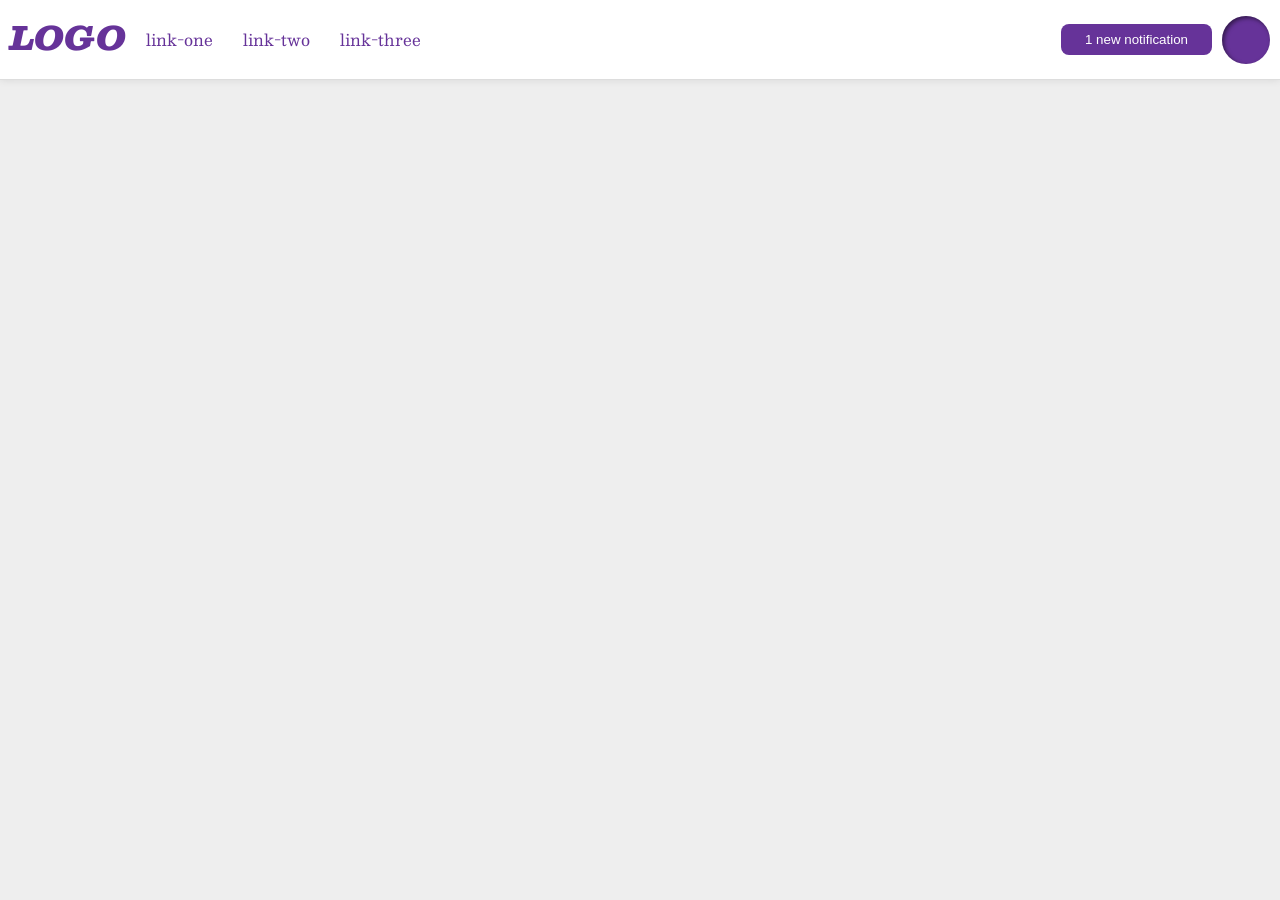
<file: flex/03-flex-header-2/index.html>
<!DOCTYPE html>
<html lang="en">
  <head>
    <meta charset="UTF-8">
    <meta http-equiv="X-UA-Compatible" content="IE=edge">
    <meta name="viewport" content="width=device-width, initial-scale=1.0">
    <title>Flex Header 2</title>
    <link rel="stylesheet" href="style.css">
  </head>
  <body>
    <div class="header">
      <div class="logo">
        LOGO
      </div>
      <ul class="links">
        <li><a href="google.com">link-one</a></li>
        <li><a href="google.com">link-two</a></li>
        <li><a href="google.com">link-three</a></li>
      </ul>
      <div class="notification">
        <button>
          1 new notification
        </button>
        <div class="profile-image"></div>
      </div>
    </div>
  </body>
</html>
</file>
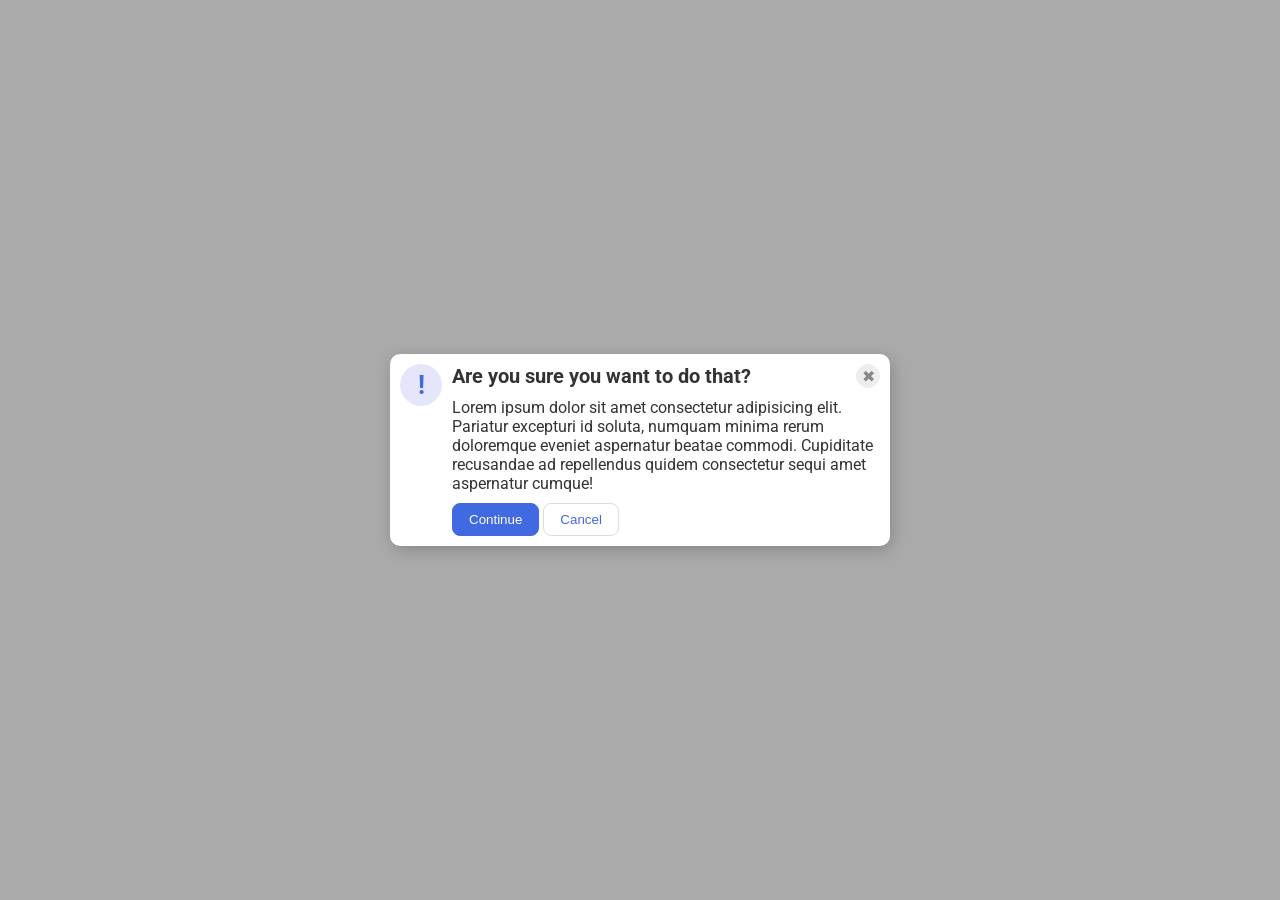
<file: flex/05-flex-modal/index.html>
<!DOCTYPE html>
<html lang="en">

<head>
  <meta charset="UTF-8">
  <meta http-equiv="X-UA-Compatible" content="IE=edge">
  <meta name="viewport" content="width=device-width, initial-scale=1.0">
  <link rel="stylesheet" href="style.css">
  <title>Modal</title>
</head>

<body>
  <div class="modal">
    <div class="icon">!</div>
    <div class="card">
      <div class="header">
        <div class="header-text">Are you sure you want to do that?</div>
        <button class="close-button">✖</button>
      </div>
      <div class="text">Lorem ipsum dolor sit amet consectetur adipisicing elit. Pariatur excepturi id soluta, numquam
        minima rerum doloremque eveniet aspernatur beatae commodi. Cupiditate recusandae ad repellendus quidem
        consectetur
        sequi amet aspernatur cumque!</div>
      <div class="buttons">
        <button class="continue">Continue</button>
        <button class="cancel">Cancel</button>
      </div>
    </div>
  </div>
</body>

</html>
</file>
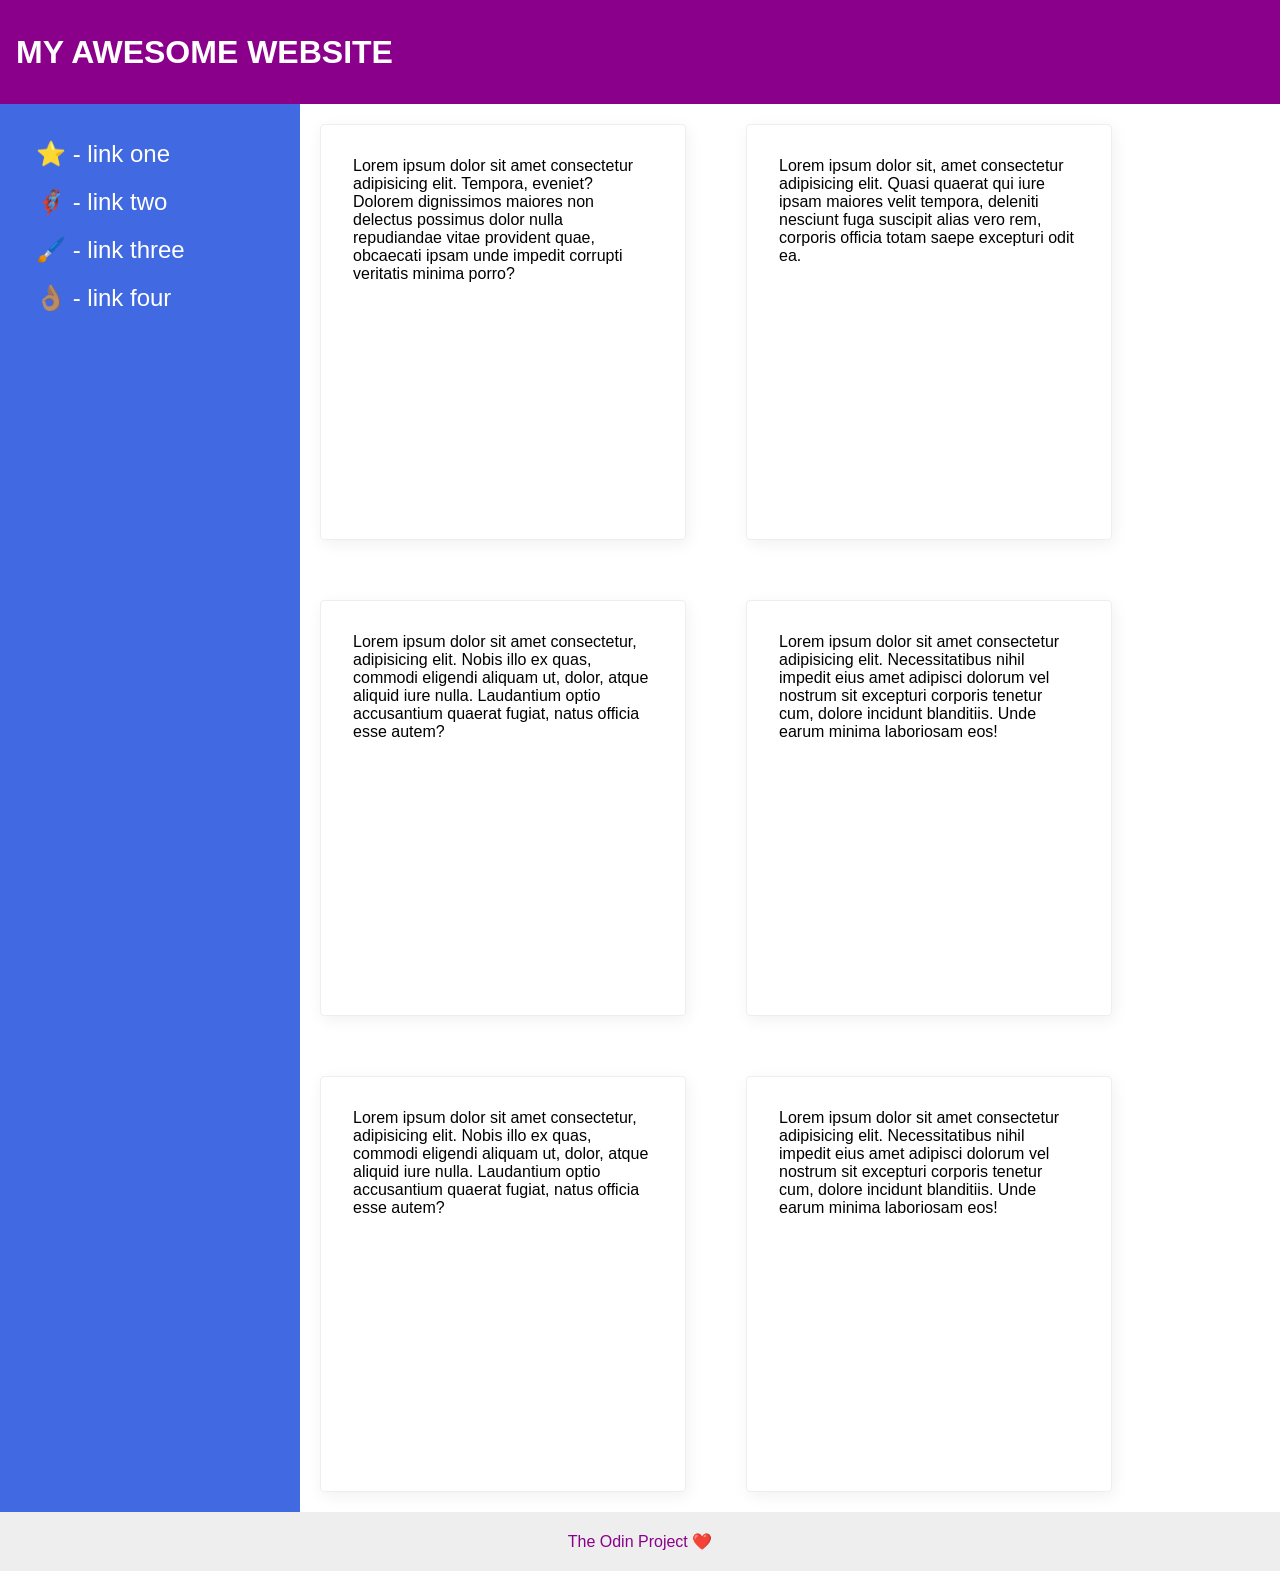
<file: flex/07-flex-layout-2/index.html>
<!DOCTYPE html>
<html lang="en">

<head>
  <meta charset="UTF-8">
  <meta http-equiv="X-UA-Compatible" content="IE=edge">
  <meta name="viewport" content="width=device-width, initial-scale=1.0">
  <title>The Holy Grail</title>
  <link rel="stylesheet" href="style.css">
</head>

<body>
  <div class="header">
    MY AWESOME WEBSITE
  </div>
  <div class="content">
    <div class="sidebar">
      <ul>
        <li><a href="#">⭐ - link one</a></li>
        <li><a href="#">🦸🏽‍♂️ - link two</a></li>
        <li><a href="#">🖌️ - link three</a></li>
        <li><a href="#">👌🏽 - link four</a></li>
      </ul>
    </div>
    <div class="cards">
      <div class="card">Lorem ipsum dolor sit amet consectetur adipisicing elit. Tempora, eveniet? Dolorem dignissimos
        maiores non delectus possimus dolor nulla repudiandae vitae provident quae, obcaecati ipsam unde impedit
        corrupti
        veritatis minima porro?</div>
      <div class="card">Lorem ipsum dolor sit, amet consectetur adipisicing elit. Quasi quaerat qui iure ipsam maiores
        velit tempora, deleniti nesciunt fuga suscipit alias vero rem, corporis officia totam saepe excepturi odit ea.
      </div>
      <div class="card">Lorem ipsum dolor sit amet consectetur, adipisicing elit. Nobis illo ex quas, commodi eligendi
        aliquam ut, dolor, atque aliquid iure nulla. Laudantium optio accusantium quaerat fugiat, natus officia esse
        autem?</div>
      <div class="card">Lorem ipsum dolor sit amet consectetur adipisicing elit. Necessitatibus nihil impedit eius amet
        adipisci dolorum vel nostrum sit excepturi corporis tenetur cum, dolore incidunt blanditiis. Unde earum minima
        laboriosam eos!</div>
      <div class="card">Lorem ipsum dolor sit amet consectetur, adipisicing elit. Nobis illo ex quas, commodi eligendi
        aliquam ut, dolor, atque aliquid iure nulla. Laudantium optio accusantium quaerat fugiat, natus officia esse
        autem?</div>
      <div class="card">Lorem ipsum dolor sit amet consectetur adipisicing elit. Necessitatibus nihil impedit eius amet
        adipisci dolorum vel nostrum sit excepturi corporis tenetur cum, dolore incidunt blanditiis. Unde earum minima
        laboriosam eos!</div>
    </div>
  </div>
  <div class="footer">
    The Odin Project ❤️
  </div>
</body>

</html>
</file>
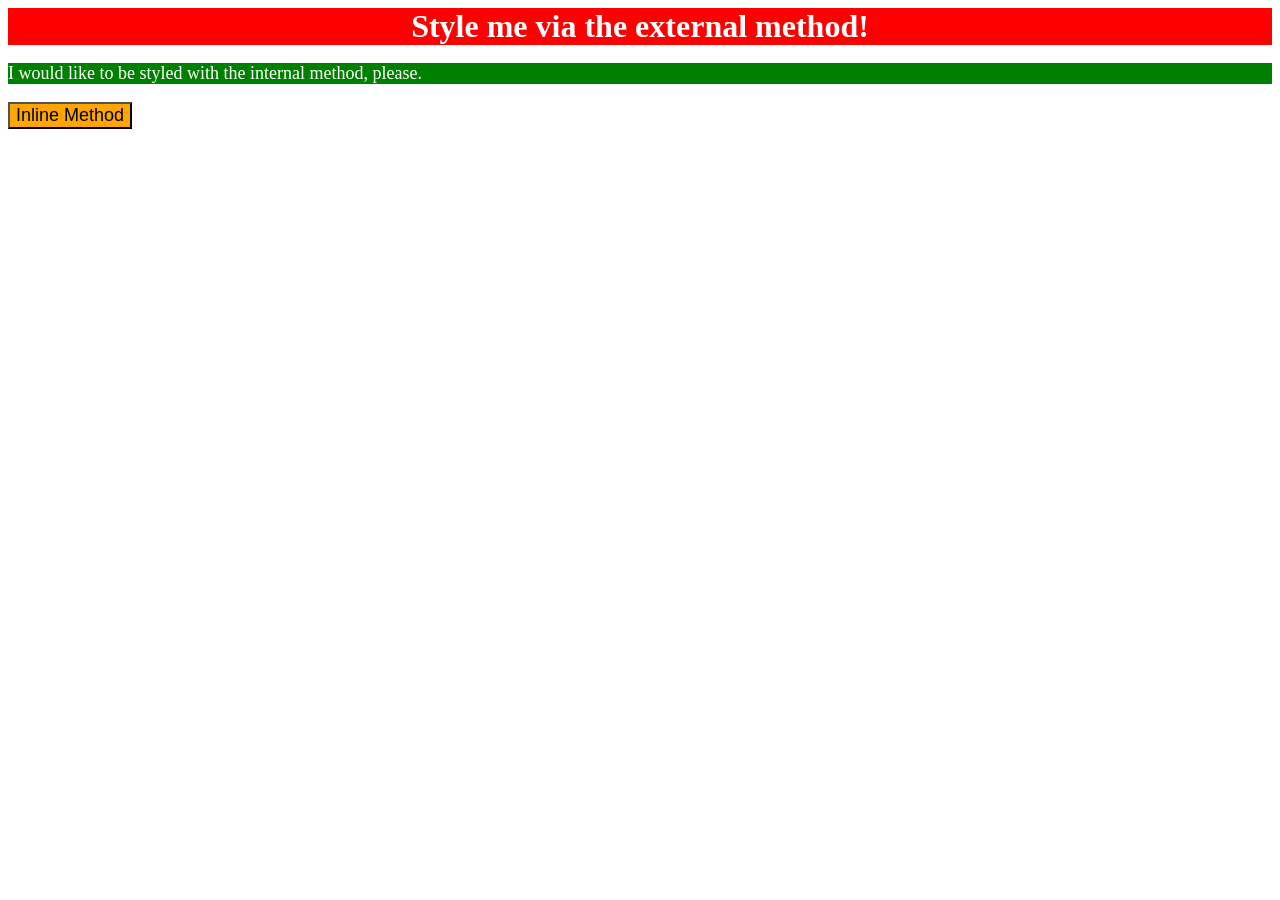
<file: foundations/01-css-methods/index.html>
<!DOCTYPE html>
<html lang="en">
  <head>
    <meta charset="UTF-8">
    <meta http-equiv="X-UA-Compatible" content="IE=edge">
    <meta name="viewport" content="width=device-width, initial-scale=1.0">
    <link rel="stylesheet" href="styles.css">
    <title>Methods for Adding CSS</title>
    <style>
      p {
        color: white;
        background-color: green; 
        font-size: 18px;
      }
    </style>
  </head>
  <body>
    <div>Style me via the external method!</div>
    <p>I would like to be styled with the internal method, please.</p>
    <button style="background-color: orange; font-size: 18px">Inline Method</button>
  </body>
</html>
</file>
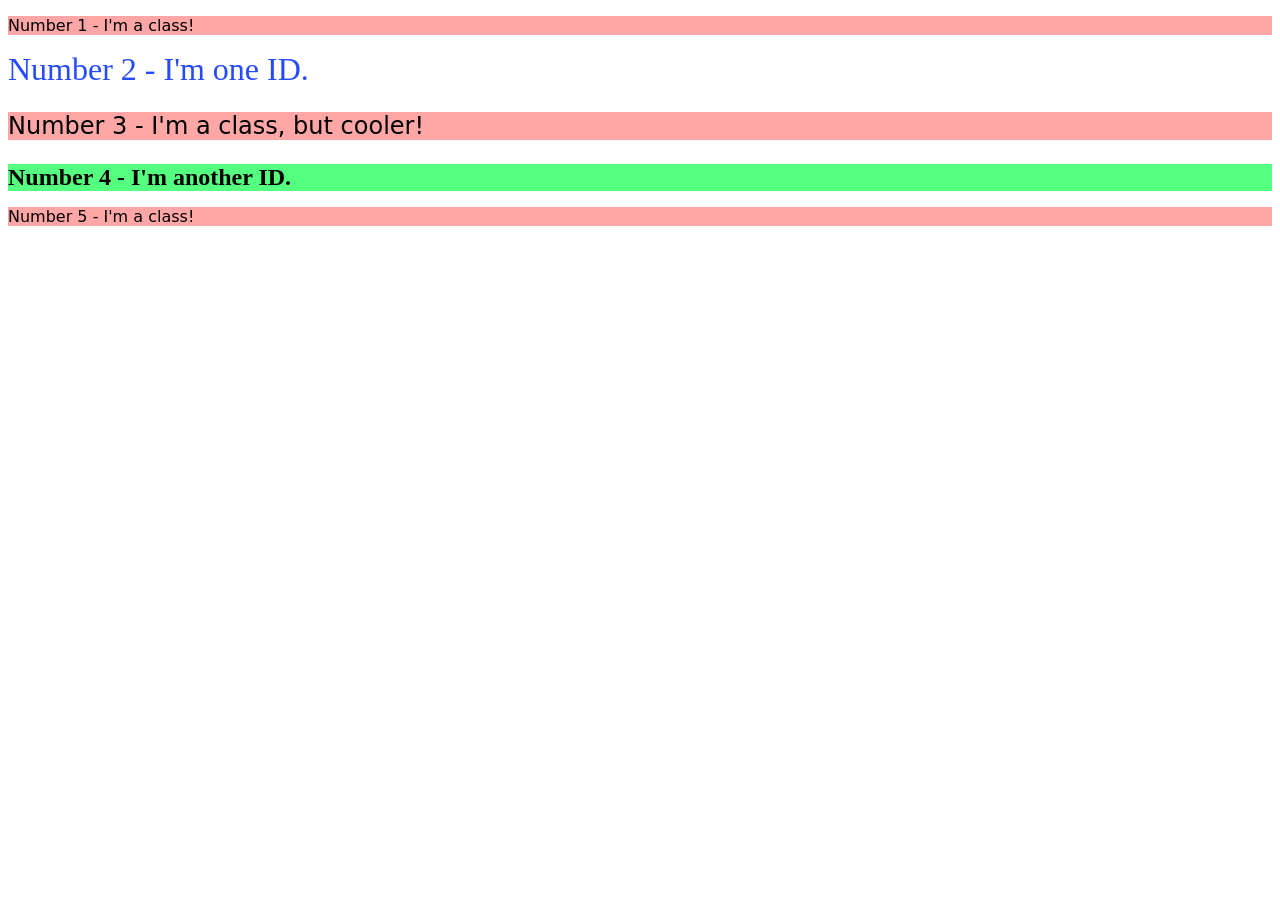
<file: foundations/02-class-id-selectors/index.html>
<!DOCTYPE html>
<html lang="en">
  <head>
    <meta charset="UTF-8">
    <meta http-equiv="X-UA-Compatible" content="IE=edge">
    <meta name="viewport" content="width=device-width, initial-scale=1.0">
    <title>Class and ID Selectors</title>
    <link rel="stylesheet" href="style.css">
  </head>
  <body>
    <p class="cool">Number 1 - I'm a class!</p>
    <div id="two">Number 2 - I'm one ID.</div>
    <p class="cooler">Number 3 - I'm a class, but cooler!</p>
    <div id="four">Number 4 - I'm another ID.</div>
    <p class="cool">Number 5 - I'm a class!</p>
  </body>
</html>
</file>
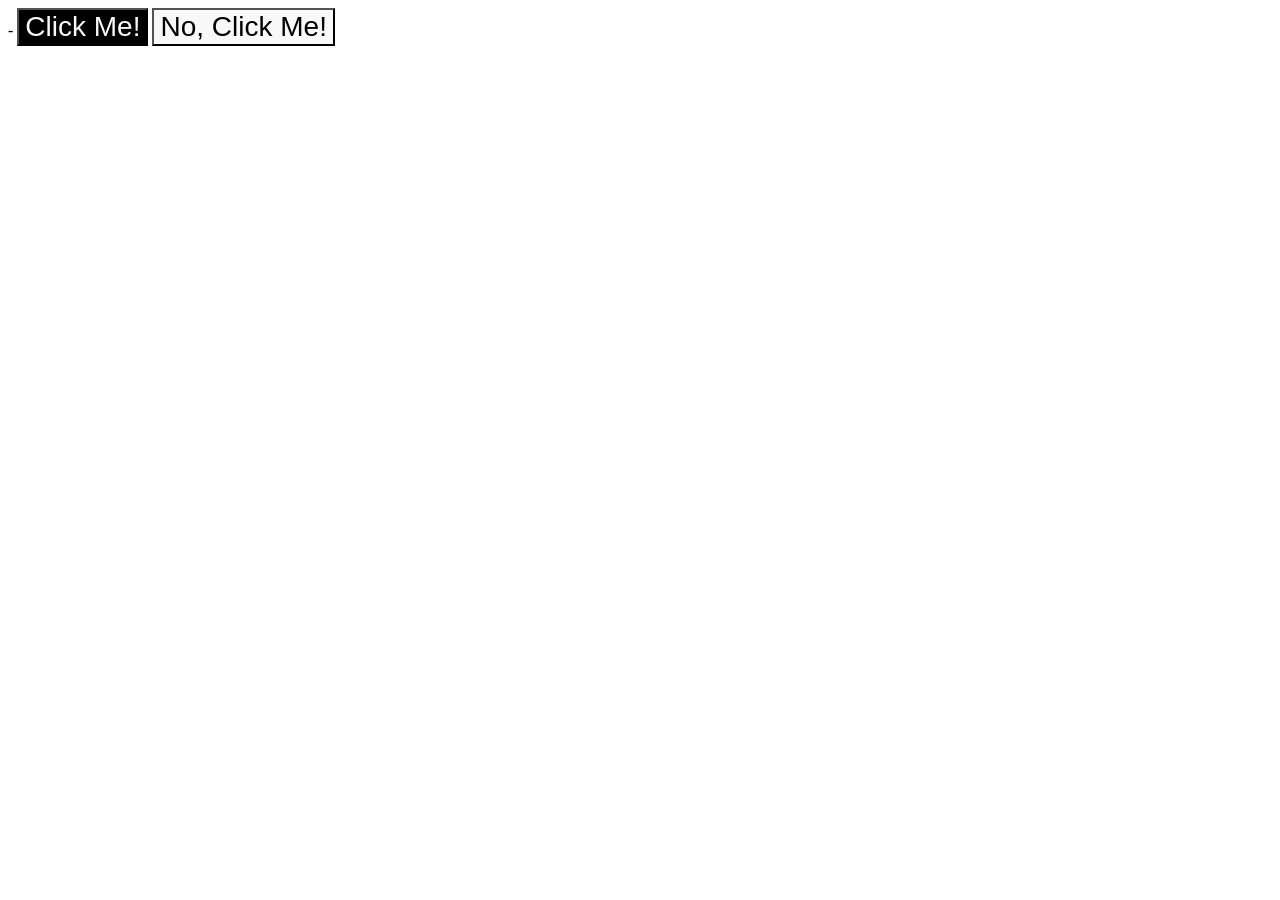
<file: foundations/03-grouping-selectors/index.html>
<!DOCTYPE html>
<html lang="en">
  <head>
    <meta charset="UTF-8">
    <meta http-equiv="X-UA-Compatible" content="IE=edge">
    <meta name="viewport" content="width=device-width, initial-scale=1.0">
    <title>Grouping Selectors</title>
    <link rel="stylesheet" href="style.css">
  </head>
  <body>-
    <button class="click-1">Click Me!</button>
    <button class="click-2">No, Click Me!</button>
  </body>
</html>
</file>
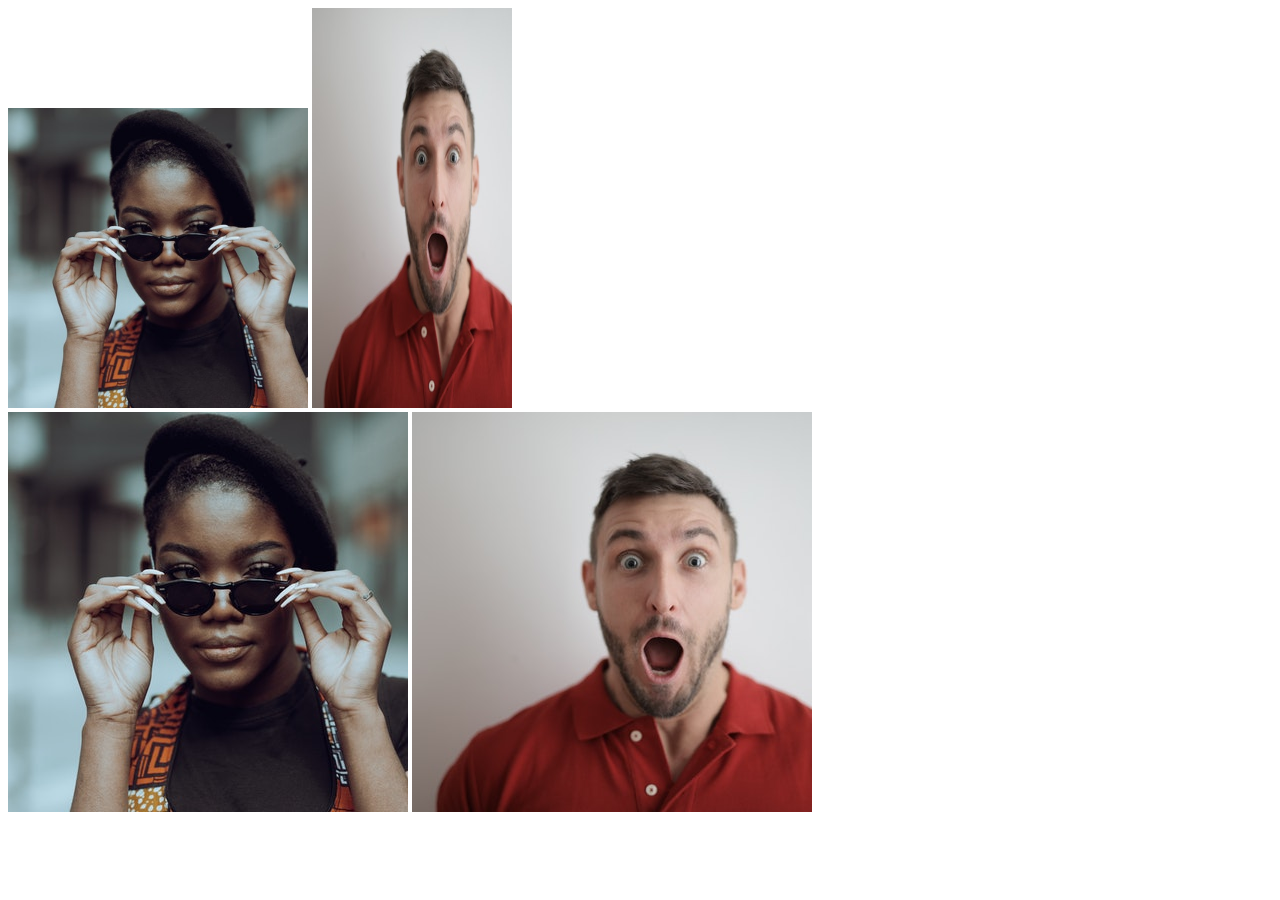
<file: foundations/04-chaining-selectors/index.html>
<!DOCTYPE html>
<html lang="en">
  <head>
    <meta charset="UTF-8">
    <meta http-equiv="X-UA-Compatible" content="IE=edge">
    <meta name="viewport" content="width=device-width, initial-scale=1.0">
    <title>Chaining Selectors</title>
    <link rel="stylesheet" href="style.css">
  </head>
  <body>
    <!-- Check image source path. Review Foundations lesson - Links and Images -->
    <!-- Use the classes BELOW this line -->
    <div>
      <img class="avatar proportioned" src="./img/pexels-katho-mutodo-8434791.jpg" alt="Woman with glasses">
      <img class="avatar distorted" src="./img/pexels-andrea-piacquadio-3777931.jpg" alt="Man with surprised expression">
    </div>
    <!-- Use the classes ABOVE this line -->
    <div>
      <img class="original proportioned" src="./img/pexels-katho-mutodo-8434791.jpg" alt="Woman with glasses">
      <img class="original distorted" src="./img/pexels-andrea-piacquadio-3777931.jpg" alt="Man with surprised expression"> 
    </div>
  </body>
</html>
</file>
<file: flex/03-flex-header-2/style.css>
/* this is some magical font-importing.  
you'll learn about it later. */
@import url('https://fonts.googleapis.com/css2?family=Besley:ital,wght@0,400;1,900&display=swap');

body {
  margin: 0;
  background: #eee;
  font-family: Besley, serif;
}

.header {
  display: flex;
  background: white;
  border-bottom: 1px solid #ddd;
  box-shadow: 0 0 8px rgba(0,0,0,.1);
}

.profile-image {
  background: rebeccapurple;
  box-shadow: inset 2px 2px 4px rgba(0,0,0,.5);
  border-radius: 50%;
  width: 48px;
  height: 48px;
}

.logo {
  color: rebeccapurple;
  font-size: 32px;
  font-weight: 900;
  font-style: italic;
  padding: 10px;
}

.links {
  display: flex;
  gap: 10px;
  align-content: center;
}

.notification {
  display: flex;
  margin-left: auto;
  margin-right: 10px;
  gap: 10px;
  align-items: center;
}

button {
  border: none;
  border-radius: 8px;
  background: rebeccapurple;
  color: white;
  padding: 8px 24px;
}

a {
  /* this removes the line under our links */
  text-decoration: none;
  color: rebeccapurple;
  padding: 10px;
}

ul {
  list-style-type: none;
  padding: 0px;
}

li {
  display: flex;
  align-content: center;
}
</file>
<file: flex/05-flex-modal/style.css>
@import url('https://fonts.googleapis.com/css2?family=Roboto:wght@400;700&display=swap');

html, body {
  height: 100%;
}

body {
  font-family: Roboto, sans-serif;
  margin: 0;
  background: #aaa;
  color: #333;
  /* I'll give you this one for free lol */
  display: flex;
  align-items: center;
  justify-content: center;
}

.modal {
  display: flex;
  gap: 10px;
  background: white;
  width: 480px;
  border-radius: 10px;
  box-shadow: 2px 4px 16px rgba(0,0,0,.2);
  padding: 10px;
}

.icon {
  color: royalblue;
  font-size: 26px;
  font-weight: 700;
  background: lavender;
  width: 42px;
  height: 42px;
  border-radius: 50%;
  display: flex;
  align-items: center;
  justify-content: center;
  flex: 1 0 auto;
}

.header {
  display: flex;
}

.header-text {
  font-weight: bold;
  font-size: 20px;
}

.text {
  margin: 10px 0px;
}

.close-button {
  background: #eee;
  border-radius: 50%;
  color: #888;
  font-weight: 400;
  font-size: 16px;
  height: 24px;
  width: 24px;
  display: flex;
  align-items: center;
  justify-content: center;
  border: 1px solid #eee;
  padding: 0;
  margin-left: auto;
}

button {
  cursor: pointer;
  padding: 8px 16px;
  border-radius: 8px;
}

button.continue {
  background: royalblue;
  border: 1px solid royalblue;
  color: white;
}

button.cancel {
  background: white;
  border: 1px solid #ddd;
  color: royalblue;
}
</file>
<file: flex/07-flex-layout-2/style.css>
body {
  font-family: -apple-system, BlinkMacSystemFont, 'Segoe UI', Roboto, Oxygen, Ubuntu, Cantarell, 'Open Sans', 'Helvetica Neue', sans-serif;
  margin: 0;
  min-height: 100vh;
  display: flex;
  flex-direction: column;
  justify-content: space-between;
}

.header {
  height: 72px;
  line-height: 72px;
  background: darkmagenta;
  color: white;
  font-weight: 900;
  font-size: 32px;
  flex: 0;
  padding: 16px;
}

.content {
  display: flex;
  flex: 3 1 auto;
}

.cards {
  display: flex;
  align-items: flex-start;
  gap: 20px;
  flex-wrap: wrap;
  justify-items: center;
}

.footer {
text-align: center;
padding: 20px;
  height: 72px;
  background: #eee;
  color: darkmagenta;
  
  flex: 0;
}

.sidebar {
  width: 300px;
  background: royalblue;
  box-sizing: border-box;
  flex: 1 0 auto;
  padding: 16px;
}

.card {
  border: 1px solid #eee;
  box-shadow: 2px 4px 16px rgba(0,0,0,.06);
  border-radius: 4px;
  height: 350px;
  width: 300px;
  margin: 20px;
  padding: 32px;
}

ul {
  list-style: outside none none;
  padding: 0px;
}

li {
  margin: 20px;
}

a {
  text-decoration: none;
  color: white;
  font-size: 24px;
}
</file>
<file: foundations/01-css-methods/styles.css>
div {
  color: white;
  background-color: red;
  text-align: center;
  font-weight: bold;
  font-size: 32px;
}
</file>
<file: foundations/02-class-id-selectors/style.css>
p {
  background-color: #ffa7a7;
  font-family: Verdana, DejaVu Sans, sans-serif;
}

#two {
  color: #264bff;
  font-size: 32px;
}

.cooler {
  font-size: 24px;
}

#four {
  background-color: #55ff7f;
  font-weight: bold;
  font-size: 24px;
}
</file>
<file: foundations/03-grouping-selectors/style.css>
.click-1, .click-2 {
  font-size: 28px;
  font-family: Helvetica, "Times New Roman", sans-serif;
}

.click-1 {
  color: #f8f8f8;
  background-color: #000000;
}

.click-2 {
  background-color: #f8f8f8;
  color: #000000;
}
</file>
<file: foundations/04-chaining-selectors/style.css>
/* Add CSS Styling */
.avatar.proportioned {
  width: 300px;
}

.avatar.distorted {
  width: 200px;
  height: 400px;
}
</file>
